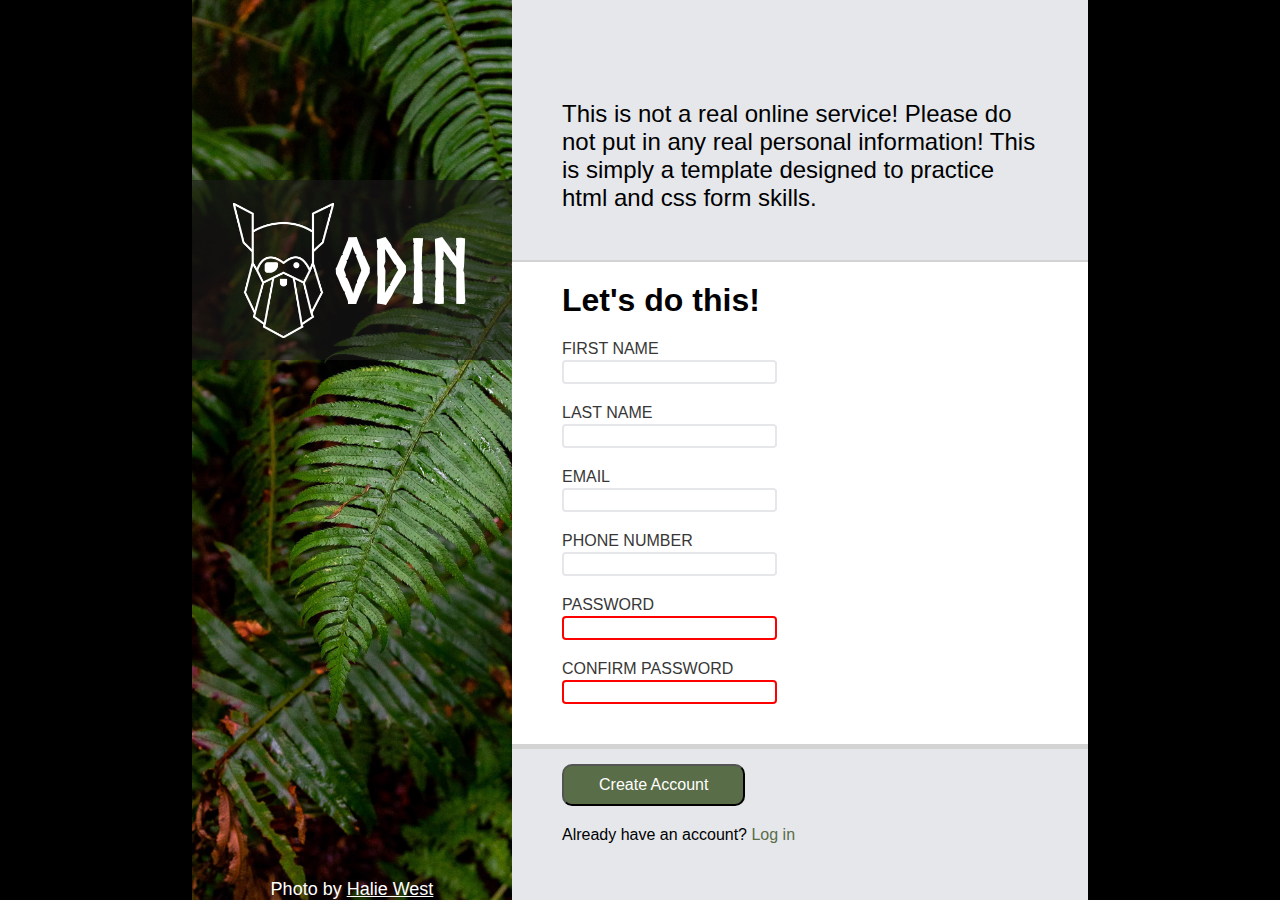
<file: index.html>
<!DOCTYPE html>
<html lang="en">
<head>
    <meta charset="UTF-8">
    <meta name="viewport" content="width=device-width, initial-scale=1.0">
    <link rel="stylesheet" href="./SignupFormStyles.css">
    <script src="./PasswordMatcher.js" defer></script>
    <title>Odin Sign-up Form</title>
</head>
<body>
    <div class="image-side-panel">
        <!-- Add the image as a background-->
        <div class="logo-and-name">
            <img src="./odin-lined.png">
            <span class="company-name">ODIN</span>
        </div>
        <div class="photo-credit">
            Photo by <a href="https://unsplash.com/photos/25xggax4bSA">Halie West</a>
        </div>
    </div>
    <div class="form-side-panel">
        <div class="disclaimer">
            This is not a real online service! Please do not put in any real personal information!
            This is simply a template designed to practice html and css form skills.
        </div>
        <form class="sign-up-form">
            <div class="sign-up-form-top">
                <h1 class="sign-up-form-message">Let's do this!</h1>
                <div class="form-row">
                    <div>
                        <label for="first-name">FIRST NAME</label>
                        <input type="text" id="first-name" name="first-name">
                    </div>
                    <div>
                        <label for="last-name">LAST NAME</label>
                        <input type="text" id="last-name" name="last-name">
                    </div>
                </div>
                <div class="form-row">
                    <div>
                        <label for="email">EMAIL</label>
                        <input type="email" id="email" name="email">
                    </div>
                    <div>
                        <label for="phone-number">PHONE NUMBER</label>
                        <input type="tel" id="phone-number" name="phone-number">
                    </div>
                </div>
                <div class="form-row">
                    <div>
                        <label for="password">PASSWORD</label>
                        <input class="error" type="password" id="password" name="password">
                    </div>
                    <div>
                        <label for="confirm-password">CONFIRM PASSWORD</label>
                        <input class="error" type="password" id="confirm-password" name="confirm-password">
                    </div>
                </div>
            </div>
            <button>Create Account</button>
        </form>
        <div class="already-have-account">
            Already have an account? <span>Log in</span>
        </div>
    </div>
</body>
</html>
</file>
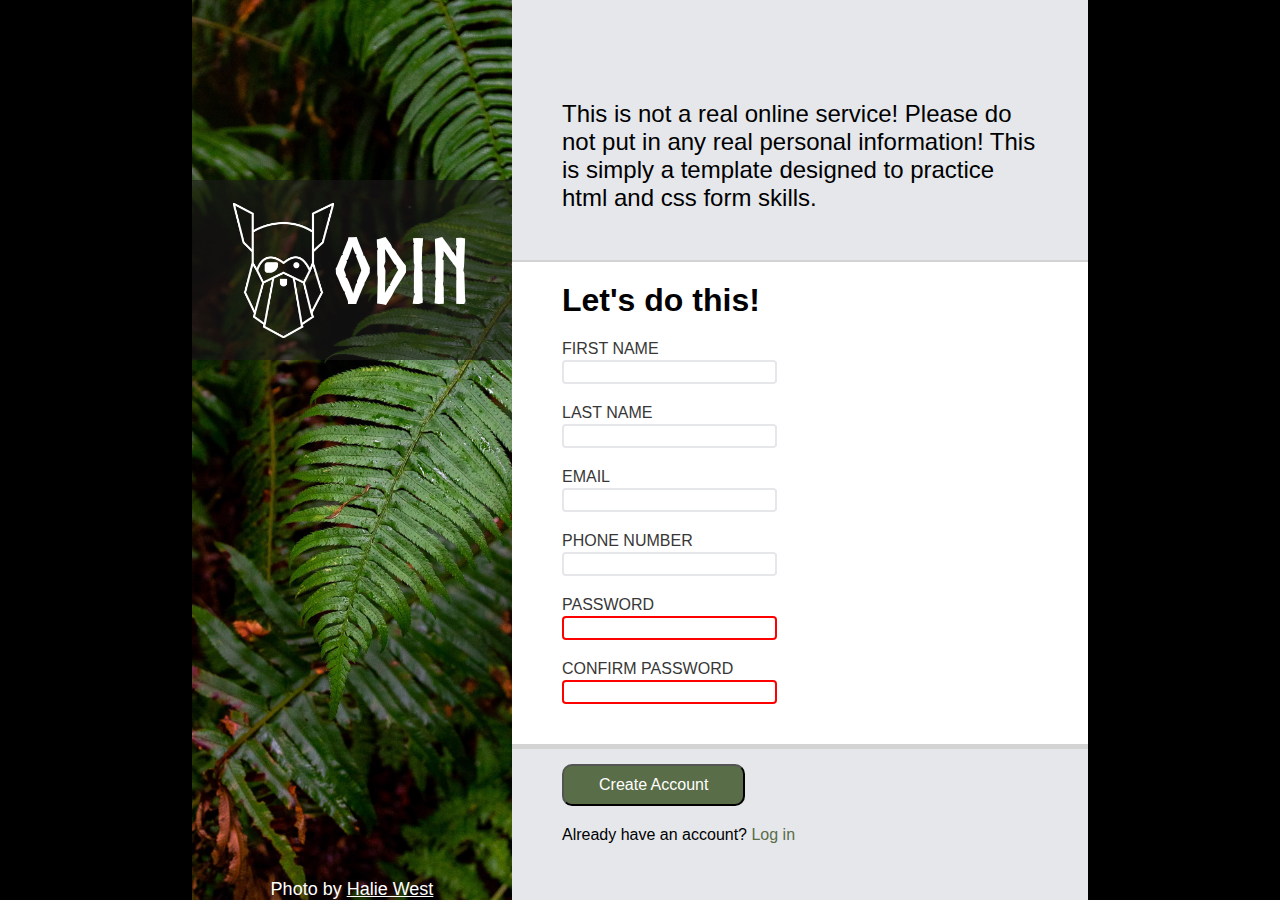
<file: SignupForm.html>
<!DOCTYPE html>
<html lang="en">
<head>
    <meta charset="UTF-8">
    <meta name="viewport" content="width=device-width, initial-scale=1.0">
    <link rel="stylesheet" href="./SignupFormStyles.css">
    <title>Odin Sign-up Form</title>
</head>
<body>
    <div class="image-side-panel">
        <!-- Add the image as a background-->
        <div class="logo-and-name">
            <img src="./odin-lined.png">
            <span class="company-name">ODIN</span>
        </div>
        <div class="photo-credit">
            Photo by <a href="https://unsplash.com/photos/25xggax4bSA">Halie West</a>
        </div>
    </div>
    <div class="form-side-panel">
        <div class="disclaimer">
            This is not a real online service! Please do not put in any real personal information!
            This is simply a template designed to practice html and css form skills.
        </div>
        <form class="sign-up-form">
            <div class="sign-up-form-top">
                <h1 class="sign-up-form-message">Let's do this!</h1>
                <div class="form-row">
                    <div>
                        <label for="first-name">FIRST NAME</label>
                        <input type="text" id="first-name" name="first-name">
                    </div>
                    <div>
                        <label for="last-name">LAST NAME</label>
                        <input type="text" id="last-name" name="last-name">
                    </div>
                </div>
                <div class="form-row">
                    <div>
                        <label for="email">EMAIL</label>
                        <input type="email" id="email" name="email">
                    </div>
                    <div>
                        <label for="phone-number">PHONE NUMBER</label>
                        <input type="tel" id="phone-number" name="phone-number">
                    </div>
                </div>
                <div class="form-row">
                    <div>
                        <label for="password">PASSWORD</label>
                        <input class="error" type="password" id="password" name="password">
                    </div>
                    <div>
                        <label for="confirm-password">CONFIRM PASSWORD</label>
                        <input class="error" type="password" id="confirm-password" name="confirm-password">
                    </div>
                </div>
            </div>
            <button>Create Account</button>
        </form>
        <div class="already-have-account">
            Already have an account? <span>Log in</span>
        </div>
    </div>
</body>
</html>
</file>
<file: SignupFormStyles.css>
* {
    box-sizing: border-box;
}

:root {
    --form-background: #E5E7EB;
    font-family: Arial, Helvetica, sans-serif;
}

@font-face {
    font-family: "Norse-Bold";
    src: url("./Norse-Bold.otf");
}

body {
    font-size: 16px;
    margin: 0;
    padding: 0 15vw 0 15vw;
    display: flex;
    flex-direction: row;
    background-color: black;
}

.image-side-panel {
    width: 25vw;
    height: 100vh;
    background-image: url("./halie-west-25xggax4bSA-unsplash.jpg");
    background-size: cover;
    background-repeat: no-repeat;
    display: flex;
    justify-content: space-between;
    flex-direction: column;
}

.form-side-panel {
    width: 45vw;
    height: 100vh;
    background-color: var(--form-background);
}

.logo-and-name {
    background-color: rgba(26, 25, 25, 0.6);
    height: 20vh;
    margin-top: 20vh;
    color: white;
    display: flex;
    font-size: 10vh;
    justify-content: center;
}

.company-name {
    padding-top: 5vh;
    font-family: "Norse-Bold";
}

.logo-and-name img {
    height: 15vh;
    margin-top: 2.5vh;
}

.photo-credit {
    text-align: center;
    color: white;
    font-size: 2vh;
}

.photo-credit a{
    color: white;
}

.sign-up-form-top {
    box-shadow: 0px 5px lightgray, 0px -2px lightgray;
    padding: 0 50px 20px 50px;
    background-color: white;
}

.sign-up-form-message {
    padding-top: 20px;
}

.disclaimer {
    margin: 100px 50px 50px 50px;
    font-size: 1.5rem;
}

.form-row {
    display: flex;
    justify-content: flex-start;
    flex-wrap: wrap;
}

.form-row label {
    color: rgb(56, 55, 55);
    margin-bottom: 2px;
}

.form-row div {
    display: flex;
    flex-direction: column;
    margin-right: 50px;
    margin-bottom: 20px;
}

.form-row input {
    font-size: 16px;
    border: 2px solid #E5E7EB;
    border-radius: 4px;
}

.form-row input:focus {
    outline: none;
    border: 2px solid rgb(12, 12, 195);
    border-radius: 4px;
}

.sign-up-form button {
    color: white;
    margin-top: 20px;
    margin-left: 50px;
    font-size: 1rem;
    background-color: #596D48;
    padding: 10px 35px;
    border-radius: 10px;
}

.already-have-account {
    margin-left: 50px;
    margin-top: 20px;
}

.already-have-account span {
    color: #596D48;
}

input.error {
    border-color: red;
}
</file>
